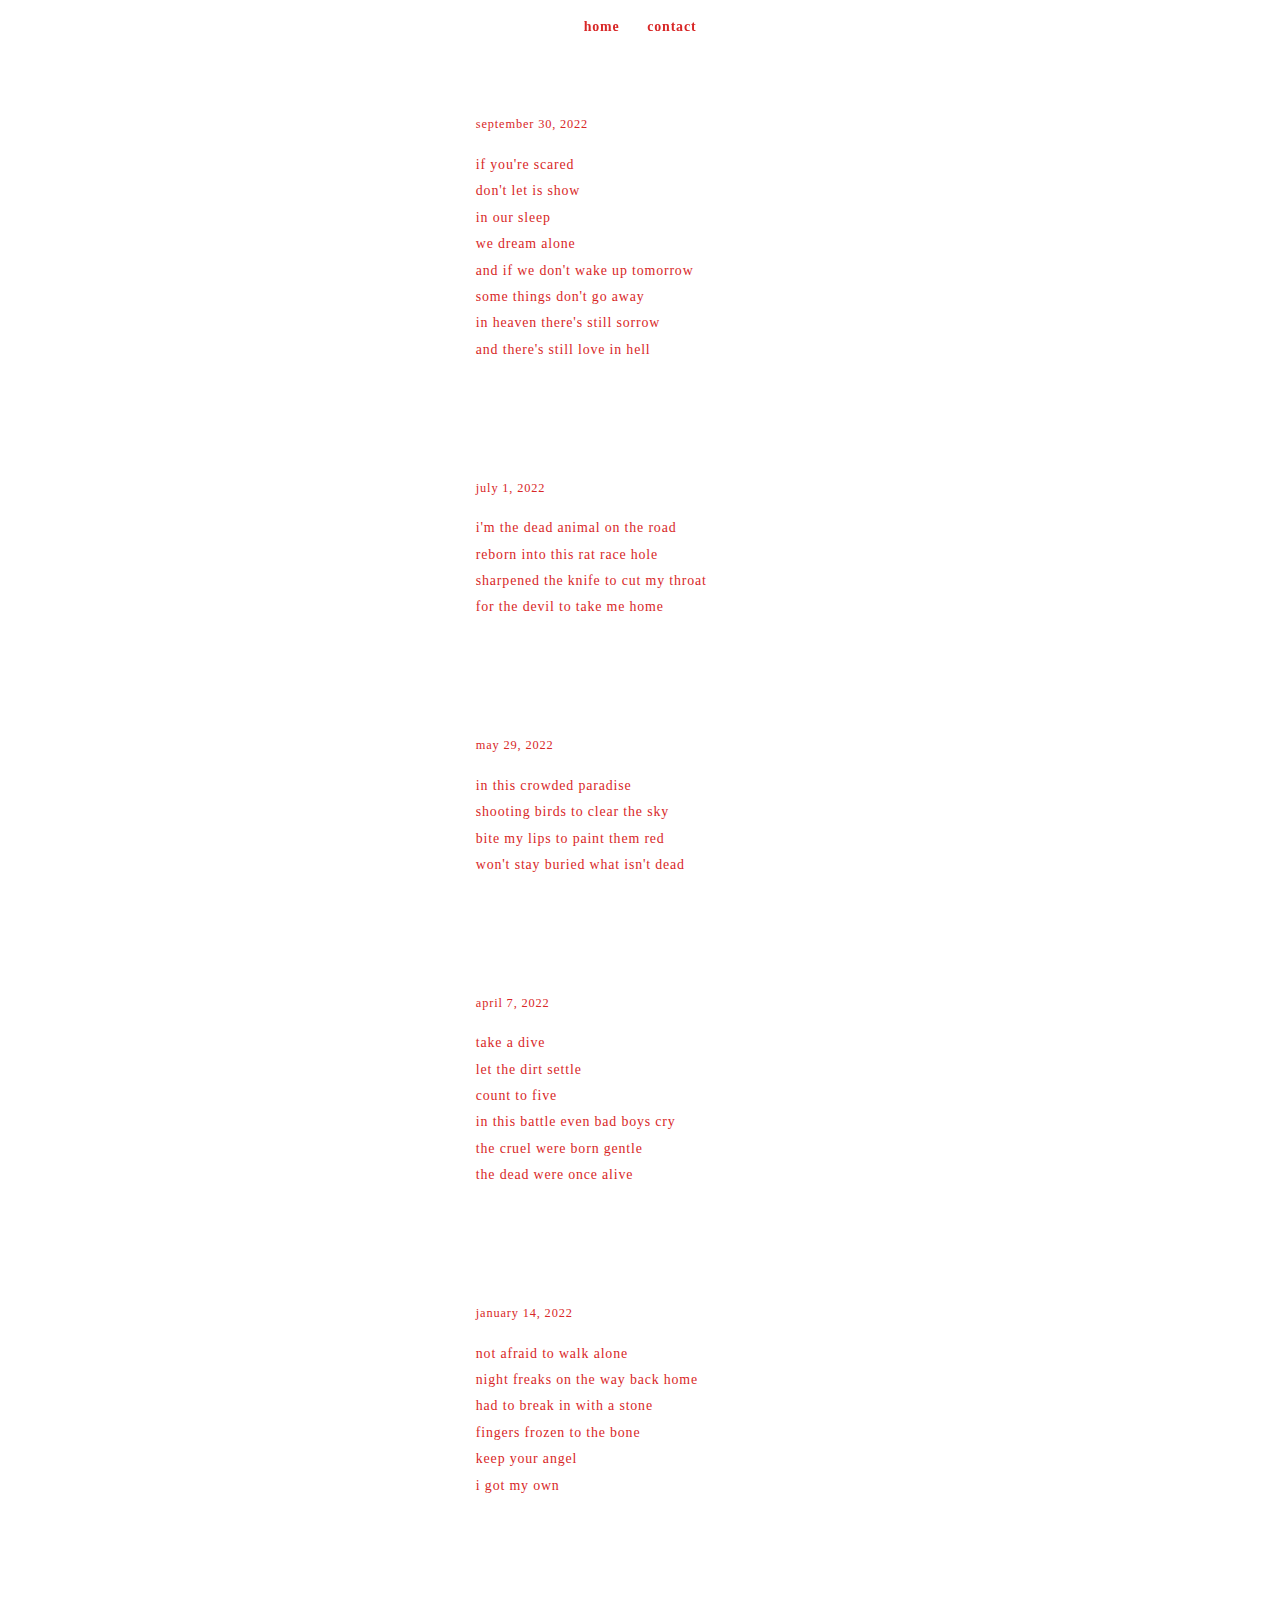
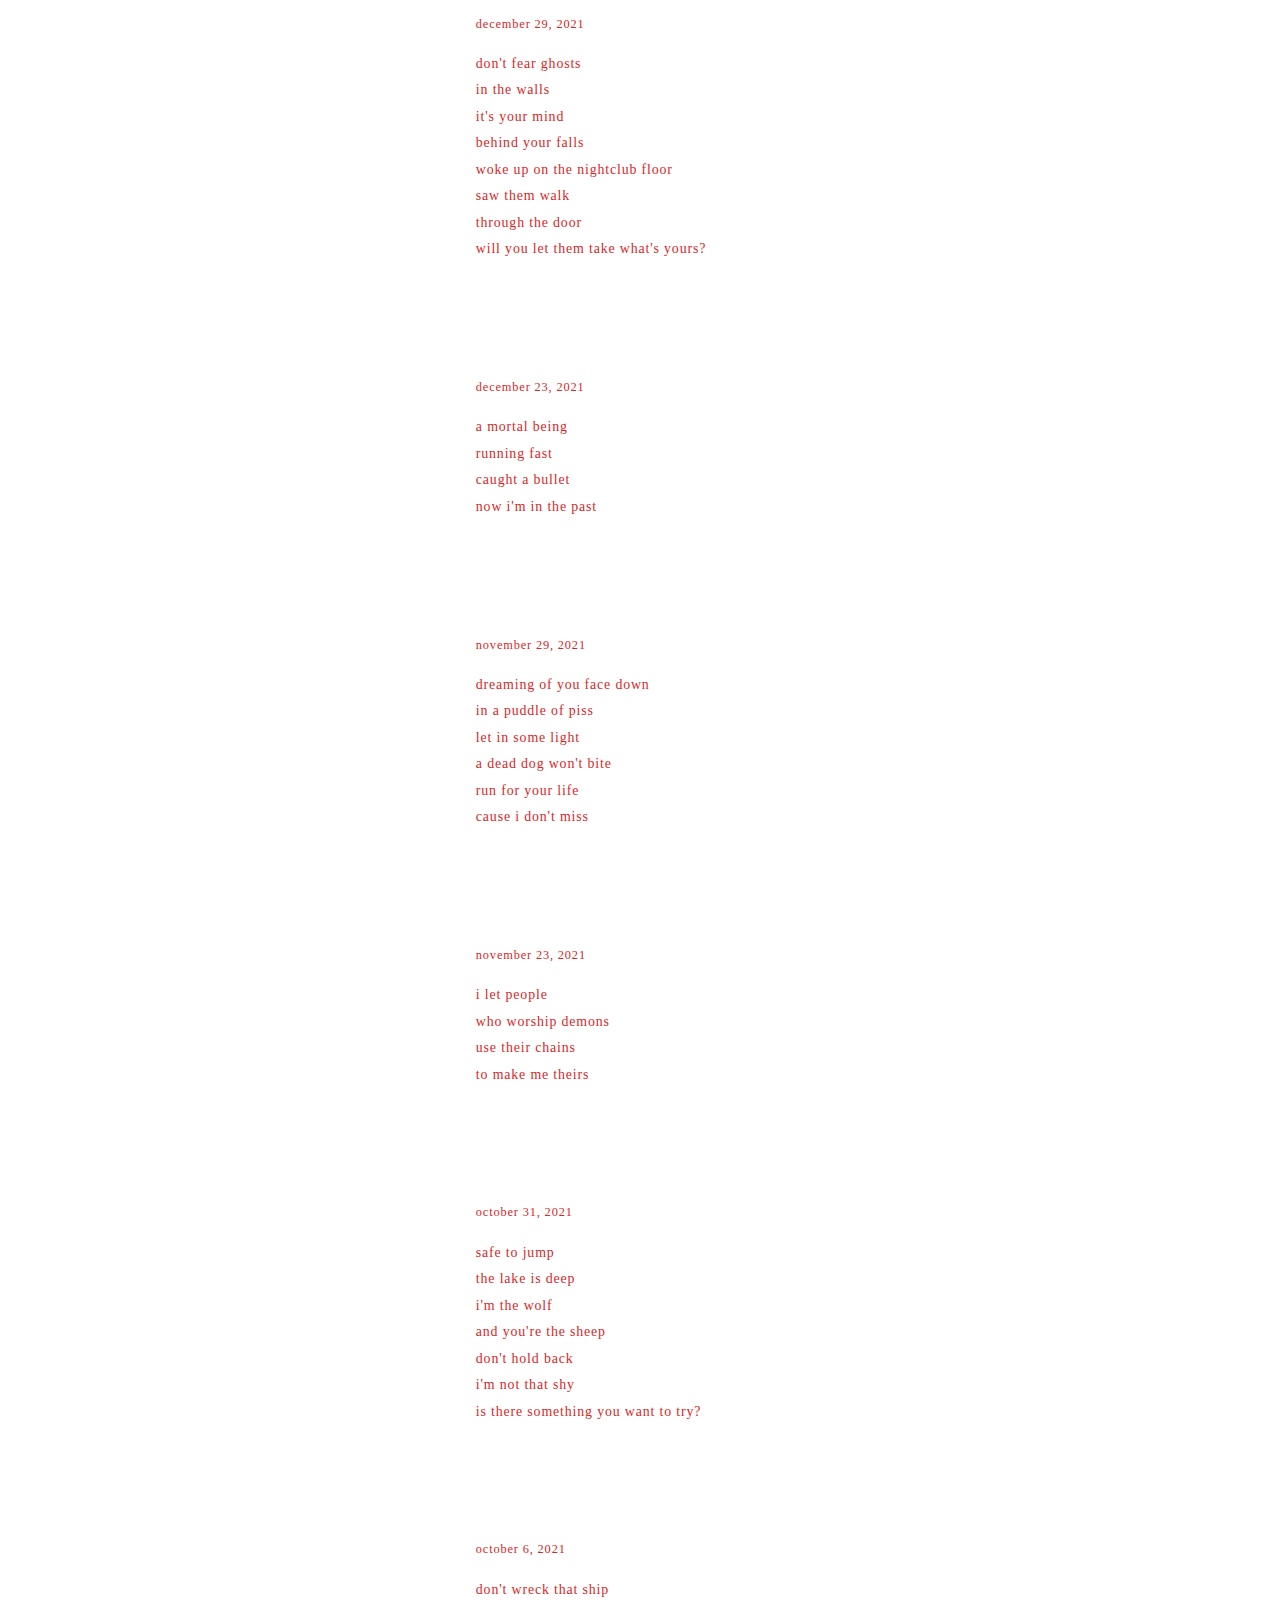
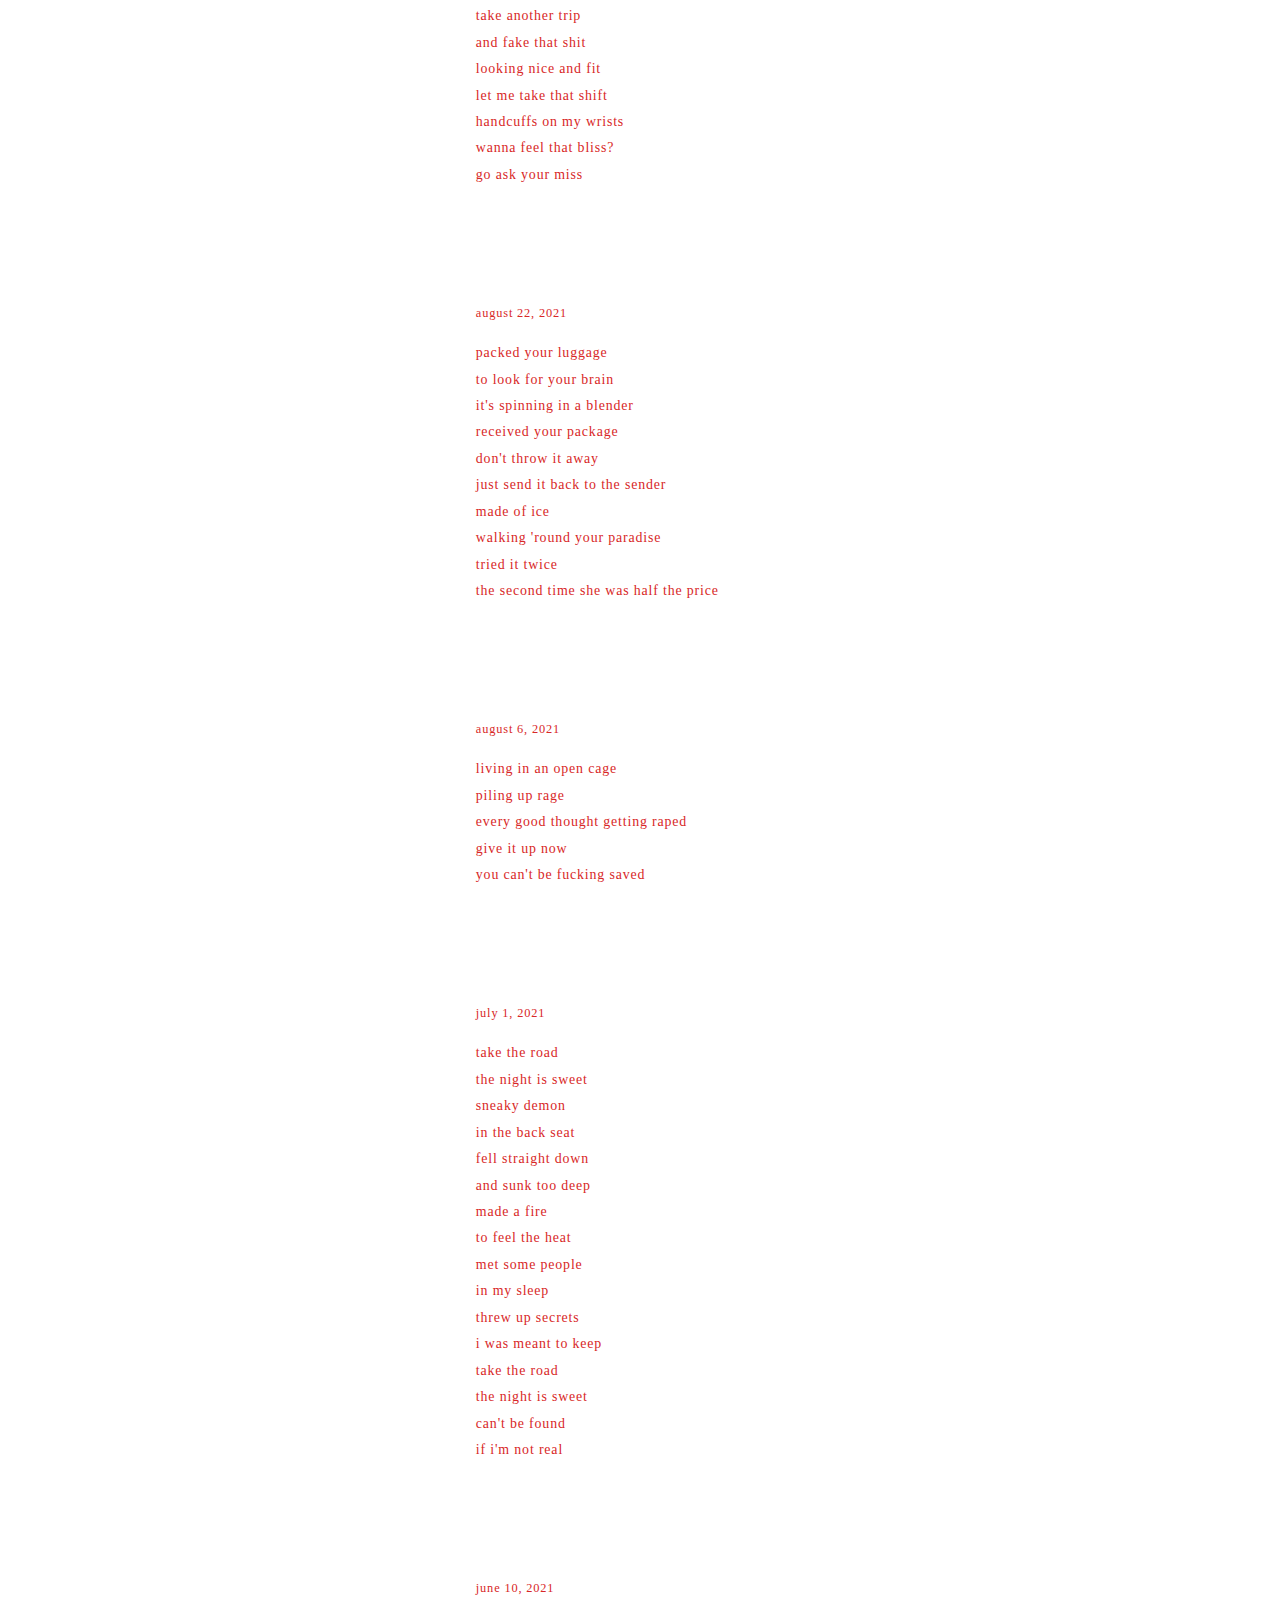
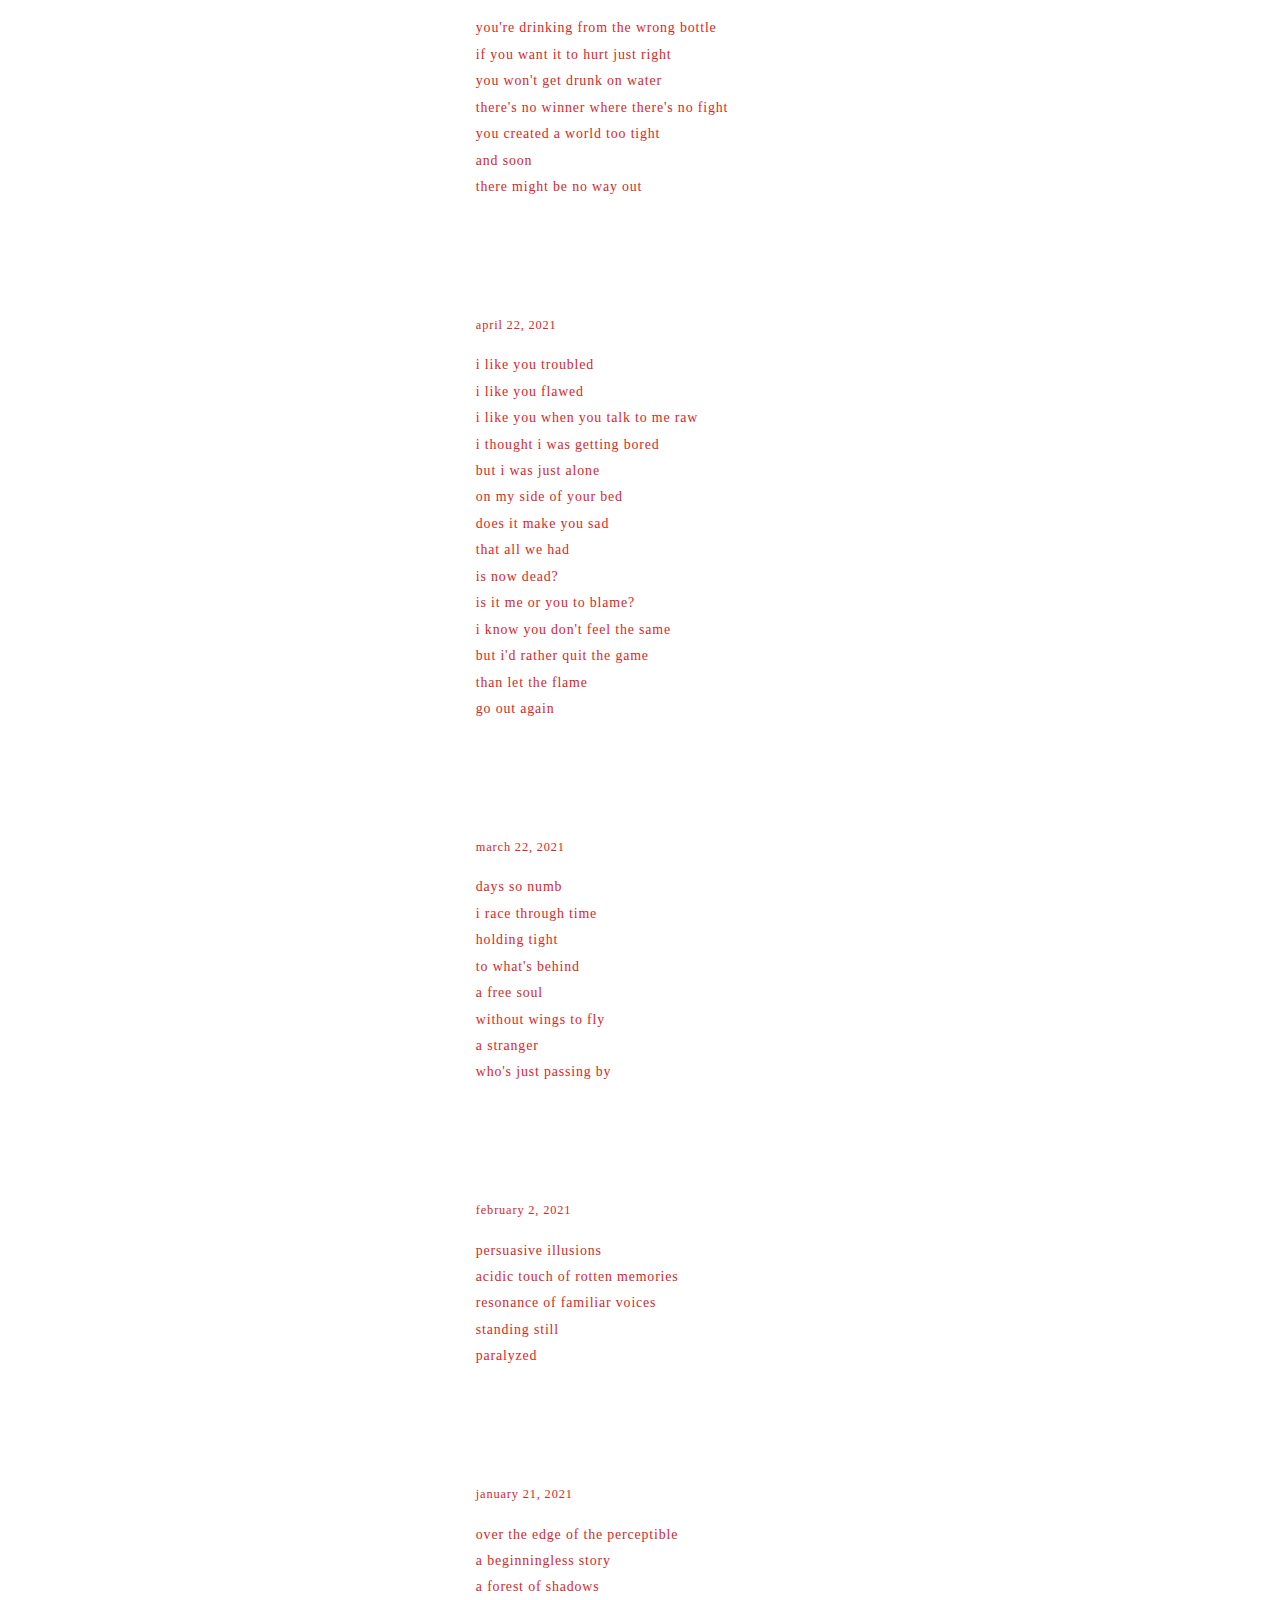
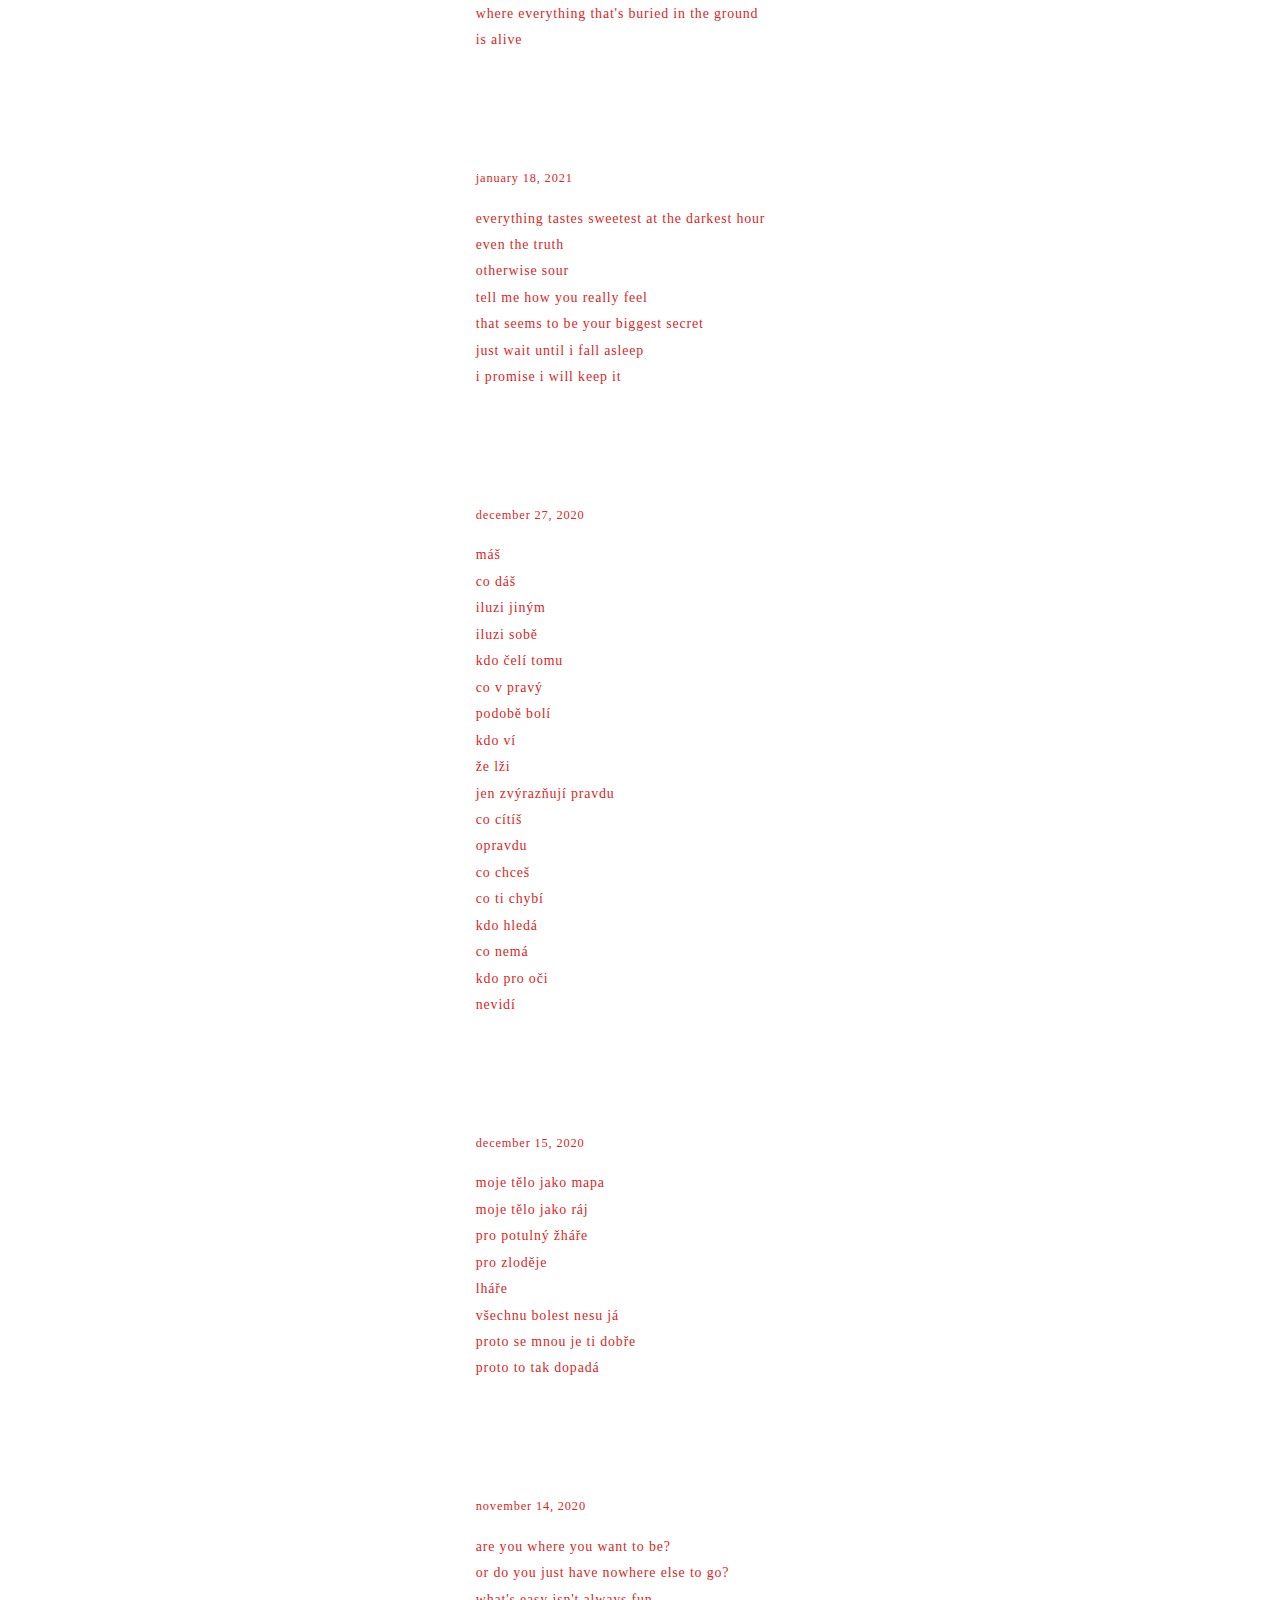
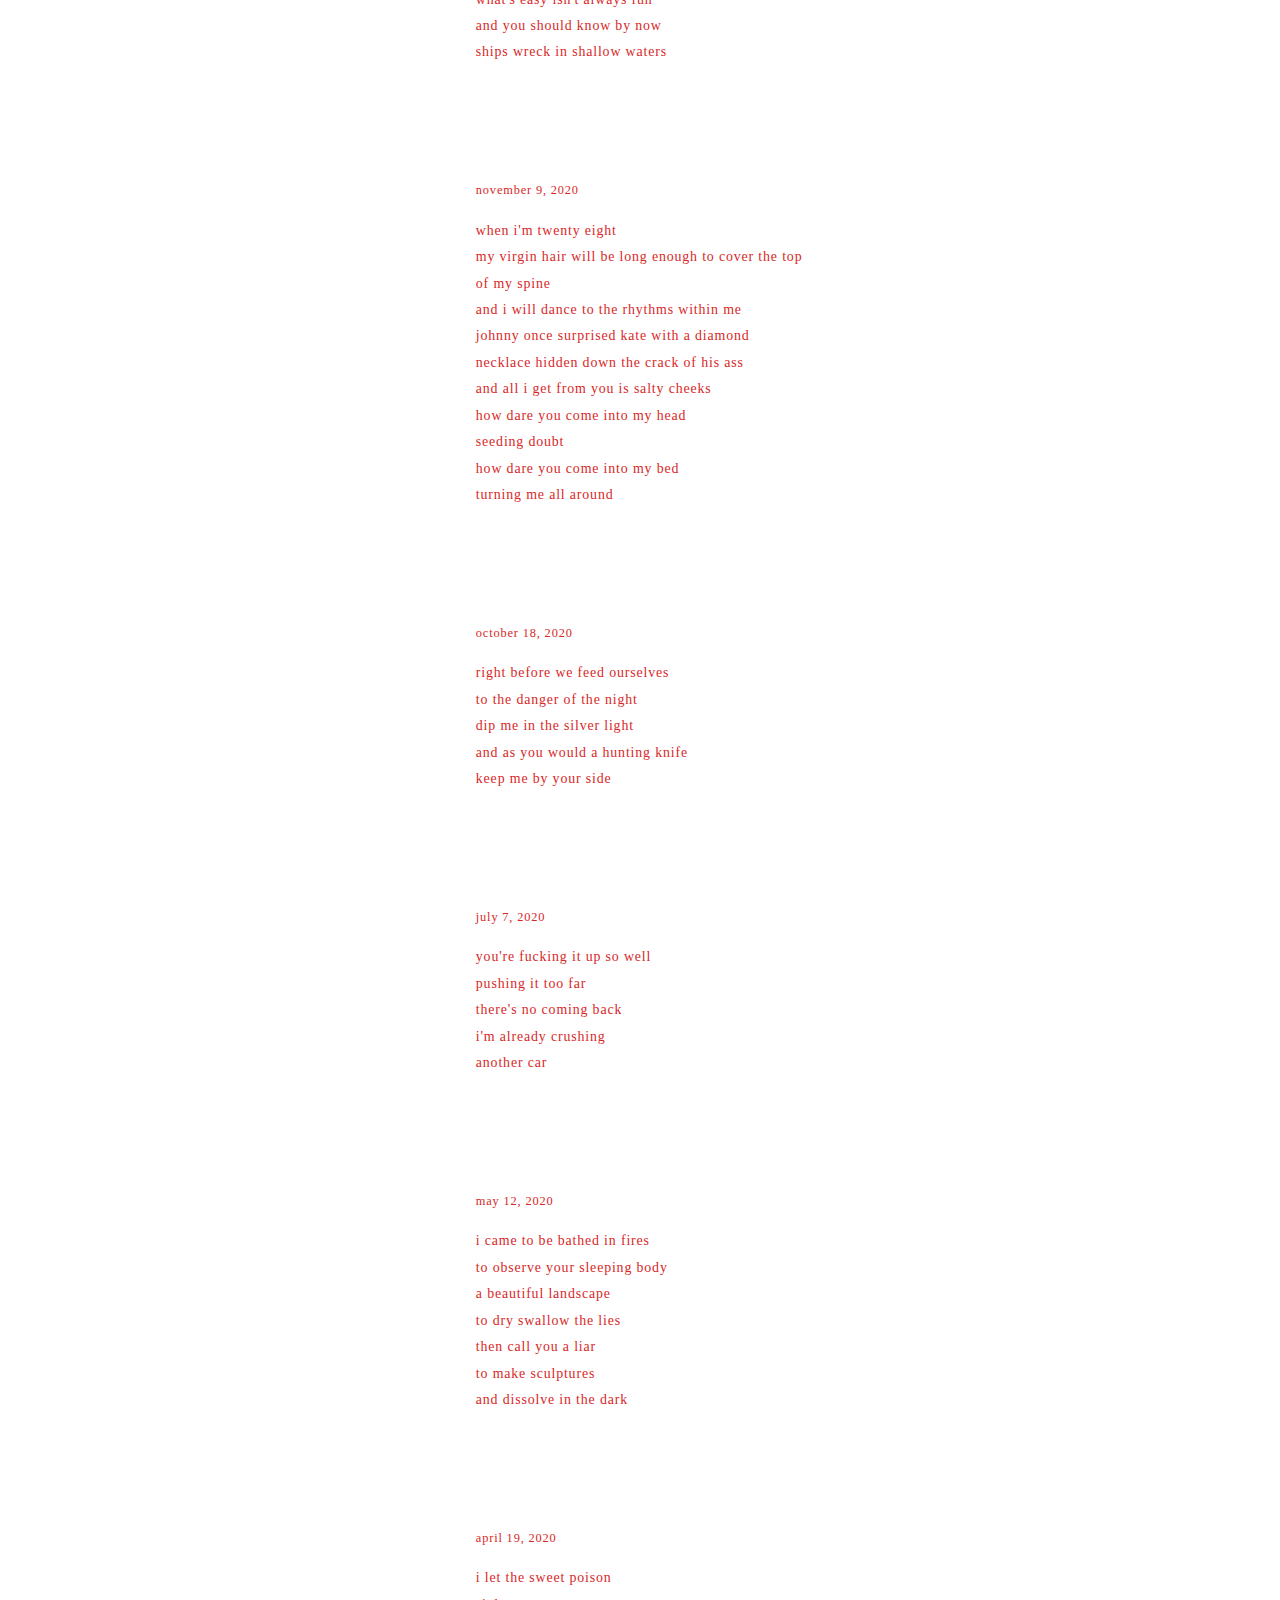
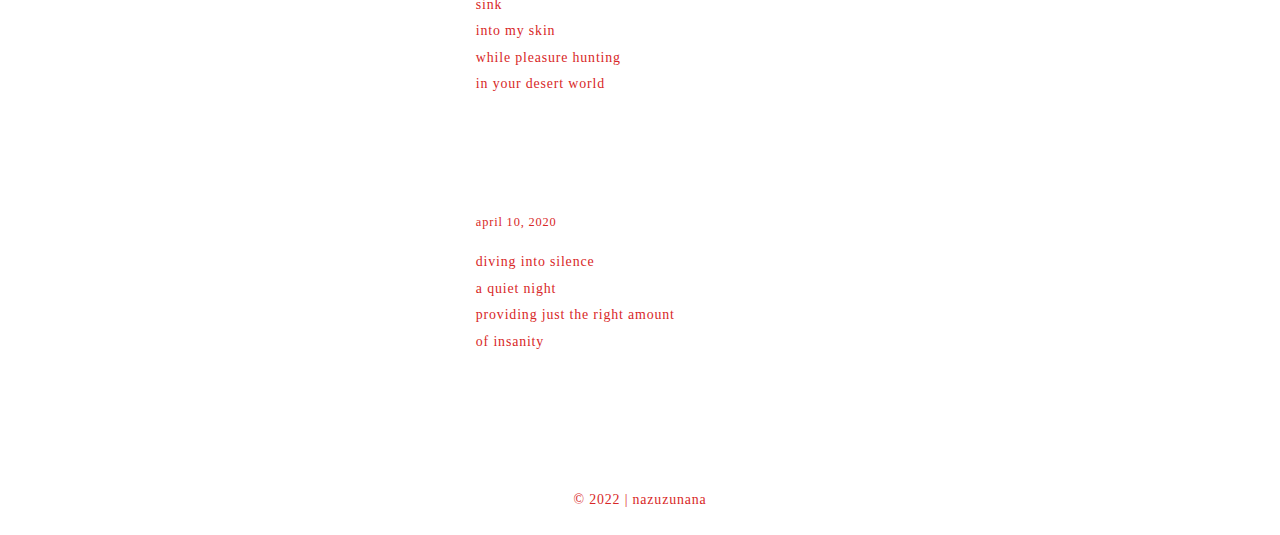
<file: index.html>
<!DOCTYPE html>
<html lang="en">
  <head>
    <meta charset="UTF-8" />
    <meta http-equiv="X-UA-Compatible" content="IE=edge" />
    <meta name="viewport" content="width=device-width, initial-scale=1.0" />
    <link href="style.css" type="text/css" rel="stylesheet" />
    <script src="index.js" defer></script>
    <title>nazuzunana</title>
  </head>
  <body>
    <div className="scroll-to-top">
      <div class="btn btn-position btn-style"><img src="up-arrow.png" alt="scroll to top arrow"></div>
    </div>
    <nav>
      <div class="nav__content">
        <a href="https://nazuzunana.com/">home</a>
        <a href="contact.html">contact</a>
      </div>
    </nav>
    <div class="container container__poems">
        <div class="poems">
          <div class="poem">
            <div class="poem__date">September 30, 2022</div>
            if you're scared<br />
            don't let is show<br />
            in our sleep<br />
            we dream alone <br />
            and if we don't wake up tomorrow<br />
            some things don't go away<br />
            in heaven there's still sorrow<br />
            and there's still love in hell
          </div>
          <div class="poem">
            <div class="poem__date">July 1, 2022</div>
            i'm the dead animal on the road<br />
            reborn into this rat race hole<br />
            sharpened the knife to cut my throat<br />
            for the devil to take me home
          </div>
          <div class="poem">
            <div class="poem__date">May 29, 2022</div>
            in this crowded paradise<br />
            shooting birds to clear the sky<br />
            bite my lips to paint them red<br />
            won't stay buried what isn't dead
          </div>
          <div class="poem">
            <div class="poem__date">April 7, 2022</div>
            take a dive<br />
            let the dirt settle<br />
            count to five<br />
            in this battle even bad boys cry<br />
            the cruel were born gentle<br />
            the dead were once alive
          </div>
          <div class="poem">
            <div class="poem__date">January 14, 2022</div>
            not afraid to walk alone<br />
            night freaks on the way back home<br />
            had to break in with a stone<br />
            fingers frozen to the bone<br />
            keep your angel<br />
            i got my own
          </div>
          <div class="poem">
            <div class="poem__date">December 29, 2021</div>
            don't fear ghosts<br />
            in the walls<br />
            it's your mind<br />
            behind your falls<br />
            woke up on the nightclub floor<br />
            saw them walk<br />
            through the door<br />
            will you let them take what's yours?
          </div>
          <div class="poem">
            <div class="poem__date">December 23, 2021</div>
            a mortal being<br />
            running fast<br />
            caught a bullet<br />
            now i'm in the past
          </div>
          <div class="poem">
            <div class="poem__date">November 29, 2021</div>
            dreaming of you face down<br />
            in a puddle of piss<br />
            let in some light<br />
            a dead dog won't bite<br />
            run for your life<br />
            cause i don't miss
          </div>
          <div class="poem">
            <div class="poem__date">November 23, 2021</div>
            i let people<br />
            who worship demons<br />
            use their chains<br />
            to make me theirs
          </div>
          <div class="poem">
            <div class="poem__date">October 31, 2021</div>
            safe to jump<br />
            the lake is deep<br />
            i'm the wolf<br />
            and you're the sheep<br />
            don't hold back<br />
            i'm not that shy<br />
            is there something you want to try?
          </div>
          <div class="poem">
            <div class="poem__date">October 6, 2021</div>
            don't wreck that ship<br />
            take another trip<br />
            and fake that shit<br />
            looking nice and fit<br />
            let me take that shift<br />
            handcuffs on my wrists<br />
            wanna feel that bliss?<br />
            go ask your miss
          </div>
          <div class="poem">
            <div class="poem__date">August 22, 2021</div>
            packed your luggage<br />
            to look for your brain<br />
            it's spinning in a blender<br />
            received your package<br />
            don't throw it away<br />
            just send it back to the sender<br />
            made of ice<br />
            walking 'round your paradise<br />
            tried it twice<br />
            the second time she was half the price
          </div>
          <div class="poem">
            <div class="poem__date">August 6, 2021</div>
            living in an open cage<br />
            piling up rage<br />
            every good thought getting raped<br />
            give it up now<br />
            you can't be fucking saved
          </div>
          <div class="poem">
            <div class="poem__date">July 1, 2021</div>
            take the road<br />
            the night is sweet<br />
            sneaky demon<br />
            in the back seat<br />
            fell straight down<br />
            and sunk too deep<br />
            made a fire<br />
            to feel the heat<br />
            met some people<br />
            in my sleep<br />
            threw up secrets<br />
            i was meant to keep<br />
            take the road<br />
            the night is sweet<br />
            can't be found<br />
            if i'm not real
          </div>
          <div class="poem">
            <div class="poem__date">June 10, 2021</div>
            you're drinking from the wrong bottle<br />
            if you want it to hurt just right<br />
            you won't get drunk on water <br />
            there's no winner where there's no fight<br />
            you created a world too tight<br />
            and soon<br />
            there might be no way out
          </div>
          <div class="poem">
            <div class="poem__date">April 22, 2021</div>
            i like you troubled<br />
            i like you flawed<br />
            i like you when you talk to me raw<br />
            i thought i was getting bored<br />
            but i was just alone<br />
            on my side of your bed<br />
            does it make you sad<br />
            that all we had<br />
            is now dead?<br />
            is it me or you to blame?<br />
            i know you don't feel the same<br />
            but i'd rather quit the game<br />
            than let the flame<br />
            go out again
          </div>
          <div class="poem">
            <div class="poem__date">March 22, 2021</div>
            days so numb<br />
            i race through time<br />
            holding tight<br />
            to what's behind<br />
            a free soul<br />
            without wings to fly<br />
            a stranger<br />
            who's just passing by
          </div>
          <div class="poem">
            <div class="poem__date">February 2, 2021</div>
            persuasive illusions<br />
            acidic touch of rotten memories<br />
            resonance of familiar voices<br />
            standing still<br />
            paralyzed
          </div>
          <div class="poem">
            <div class="poem__date">January 21, 2021</div>
            over the edge of the perceptible<br />
            a beginningless story<br />
            a forest of shadows<br />
            where everything that's buried in the ground<br />
            is alive
          </div>
          <div class="poem">
            <div class="poem__date">January 18, 2021</div>
            everything tastes sweetest at the darkest hour<br />
            even the truth<br />
            otherwise sour<br />
            tell me how you really feel<br />
            that seems to be your biggest secret<br />
            just wait until i fall asleep<br />
            i promise i will keep it
          </div>
          <div class="poem">
            <div class="poem__date">December 27, 2020</div>
            máš<br />
            co dáš<br />
            iluzi jiným<br />
            iluzi sobě<br />
            kdo čelí tomu<br />
            co v pravý<br />
            podobě bolí<br />
            kdo ví<br />
            že lži<br />
            jen zvýrazňují pravdu<br />
            co cítíš<br />
            opravdu<br />
            co chceš<br />
            co ti chybí<br />
            kdo hledá<br />
            co nemá<br />
            kdo pro oči<br />
            nevidí
          </div>
          <div class="poem">
            <div class="poem__date">December 15, 2020</div>
            moje tělo jako mapa<br />
            moje tělo jako ráj<br />
            pro potulný žháře<br />
            pro zloděje<br />
            lháře<br />
            všechnu bolest nesu já<br />
            proto se mnou je ti dobře<br />
            proto to tak dopadá
          </div>
          <div class="poem">
            <div class="poem__date">November 14, 2020</div>
            are you where you want to be?<br />
            or do you just have nowhere else to go?<br />
            what's easy isn't always fun<br />
            and you should know by now<br />
            ships wreck in shallow waters
          </div>
          <div class="poem">
            <div class="poem__date">November 9, 2020</div>
            when i'm twenty eight<br />
            my virgin hair will be long enough to cover the top of my spine<br />
            and i will dance to the rhythms within me<br />
            johnny once surprised kate with a diamond necklace hidden down the
            crack of his ass<br />
            and all i get from you is salty cheeks<br />
            how dare you come into my head<br />
            seeding doubt<br />
            how dare you come into my bed<br />
            turning me all around
          </div>
          <div class="poem">
            <div class="poem__date">October 18, 2020</div>
            right before we feed ourselves<br />
            to the danger of the night<br />
            dip me in the silver light<br />
            and as you would a hunting knife<br />
            keep me by your side
          </div>

          <div class="poem">
            <div class="poem__date">July 7, 2020</div>
            you're fucking it up so well<br />
            pushing it too far<br />
            there's no coming back<br />
            i'm already crushing<br />
            another car
          </div>
          <div class="poem">
            <div class="poem__date">May 12, 2020</div>
            i came to be bathed in fires<br />
            to observe your sleeping body<br />
            a beautiful landscape<br />
            to dry swallow the lies<br />
            then call you a liar<br />
            to make sculptures<br />
            and dissolve in the dark
          </div>
          <div class="poem">
            <div class="poem__date">April 19, 2020</div>
            i let the sweet poison<br />
            sink<br />
            into my skin<br />
            while pleasure hunting<br />
            in your desert world
          </div>
          <div class="poem">
            <div class="poem__date">April 10, 2020</div>
            diving into silence<br />
            a quiet night<br />
            providing just the right amount<br />
            of insanity
          </div>
        </div>
      </div>
    </div>
    <div class="footer">
      <div class="footer__content">
        <p>&copy 2022 | nazuzunana</p>
      </div>
    </div>
  </body>
</html>
</file>
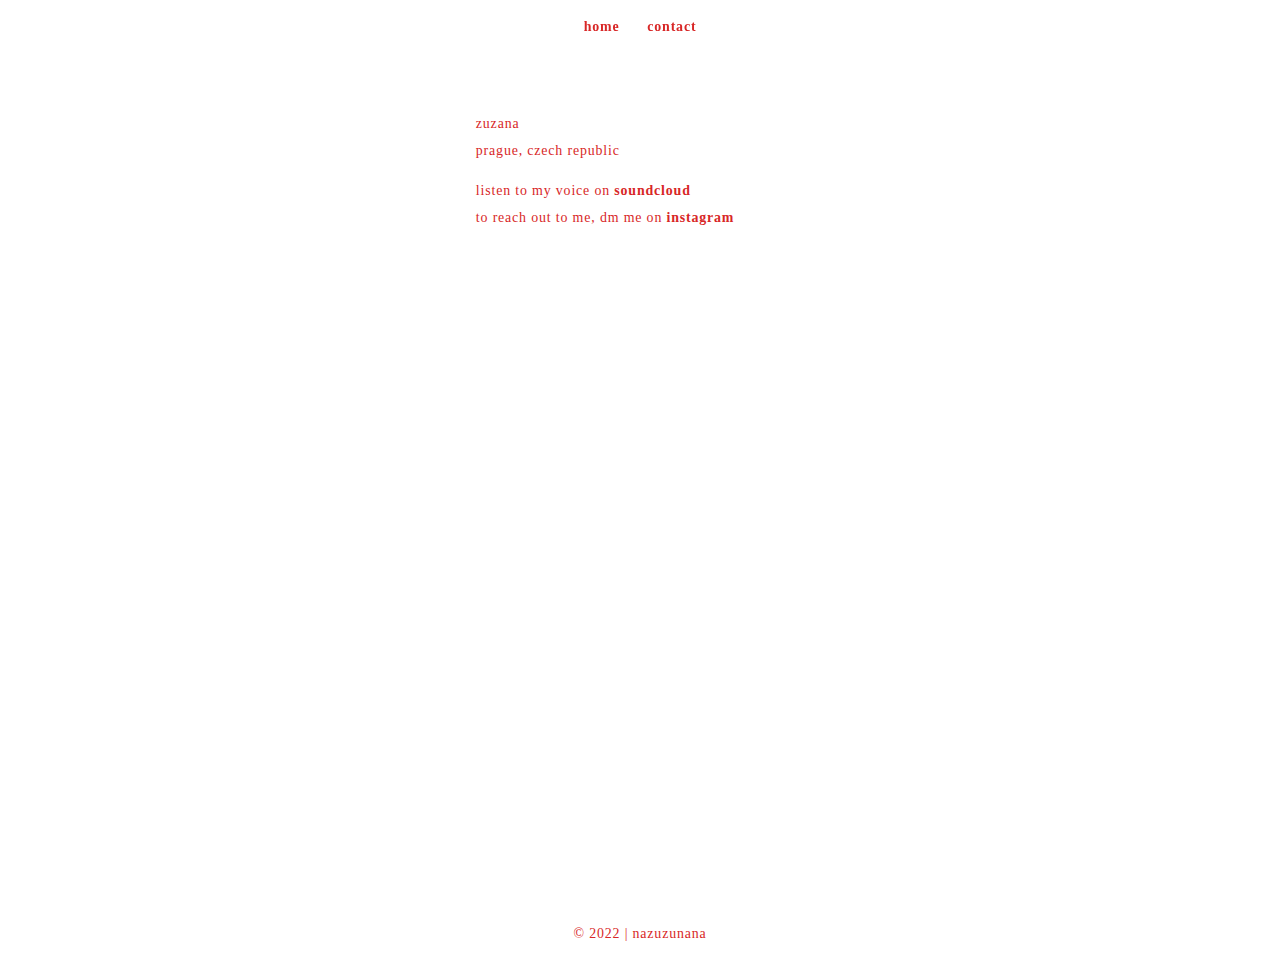
<file: contact.html>
<!DOCTYPE html>
<html lang="en">
  <head>
    <meta charset="UTF-8" />
    <meta http-equiv="X-UA-Compatible" content="IE=edge" />
    <meta name="viewport" content="width=device-width, initial-scale=1.0" />
    <link href="style.css" type="text/css" rel="stylesheet" />
    <script src="index.js" defer></script>
    <title>nazuzunana</title>
  </head>
  <body>
    <nav>
      <div class="nav__content">
        <a href="https://nazuzunana.com/">home</a>
        <a href="contact.html">contact</a>
      </div>
    </nav>
    <div class="container container__contact">
      <p class="contact__description">
        zuzana<br />
        prague, czech republic
      </p>
      <p>
        listen to my voice on
        <a href="https://soundcloud.com/nazuzunana" target="_blank"
          >soundcloud</a
        >
        <br />
        to reach out to me, dm me on
        <a href="https://www.instagram.com/nazuzunana/" target="_blank"
          >instagram</a
        >
      </p>
    </div>
    <div class="footer">
      <div class="footer__content">
        <p>&copy 2022 | nazuzunana</p>
      </div>
    </div>
  </body>
</html>
</file>
<file: style.css>
:root {
  --red: #d82727;
  --white: #ffffff;
  --opacityWhite: rgba(255, 255, 255, 0.9);
  --offWhite: #f8f0e3;
}

*,
::before,
::after {
  box-sizing: border-box;
  margin: 0%;
  padding: 0%;
}

html {
  font-size: 0.87rem;
  letter-spacing: 0.06rem;
  text-transform: lowercase;
  color: var(--red);
  line-height: 1.9rem;
  font-family: 'Times New Roman', Times, serif;
}

body {
  background-color: var(--white);
}

a {
  text-decoration: none;
  color: var(--red);
  font-weight: bolder;
}

a:hover {
  text-decoration: underline;
  text-decoration-thickness: 1px;
  text-underline-offset: 0.5rem;
}

/*scroll to top*/
.scroll-to-top {
  position: relative;
}

.btn-position {
  position: fixed;
  bottom: 6rem;
  right: 2rem;
  z-index: 20;
}

.btn-style {
  background-image: url(./up-arrow.png);
  background-repeat: no-repeat;
  background-position: center;
  background-size: contain;
  height: 1.8rem;
  width: 1.8rem;
  cursor: pointer;
  animation: movebtn 3s ease-in-out infinite;
  transition: all 0.5s ease-in-out;
  display: flex;
  justify-content: center;
  align-items: center;
  visibility: hidden;
}

/*top navigation*/
nav {
  display: flex;
  justify-content: center;
  align-items: center;
  position: fixed;
  width: 100%;
  height: fit-content;
  top: 0;
  left: 0;
  background-color: rgba(255, 255, 255, 0.9);
}

.nav__content {
  display: flex;
  align-items: center;
  padding: 1rem;
  gap: 2rem;
}

.container {
  width: 100%;
  background-color: transparent;
  margin: auto;
  min-height: 100vh;
}

/*poem page*/
.container__poems,
.container__contact {
  padding: 8rem 2rem;
  background-color: transparent;
}

.poems {
  margin: auto;
  text-align: left;
}

.poem__date {
  font-size: 0.89rem;
}

.poems {
  display: flex;
  flex-direction: column;
  gap: 8rem;
}

.poem {
  display: flex;
  flex-direction: column;
  gap: 1rem;
}

/*contact page*/
.container__contact {
  display: flex;
  flex-direction: column;
  gap: 1rem;
}

.contact__links {
  display: flex;
  flex-direction: column;
  align-items: flex-start;
}

.contact__link {
  display: flex;
  flex-direction: row;
  gap: 0.5rem;
}

.icon {
  width: 1rem;
}

/*footer*/
.footer {
  display: flex;
  justify-content: center;
  background-color: transparent;
  width: 100%;
  bottom: 0;
  left: 0;
}

.footer__content {
  padding: 1.5rem;
}

/*images*/
img {
  display: block;
  margin: auto;
  width: 100%;
}

/*responsivity*/
@media (min-width: 768px) {
  .container__poems,
  .container__contact {
    width: 40%;
  }

  .menu__link {
    text-align: center;
  }
}

@media (min-width: 998px) {
  .btn-position {
    position: fixed;
    bottom: 6rem;
    right: 20rem;
    z-index: 20;
  }
}

@media (min-width: 1200px) {
  .container__poems,
  .container__contact {
    width: 30%;
  }

  .btn-position {
    right: 26rem;
  }
}
</file>
